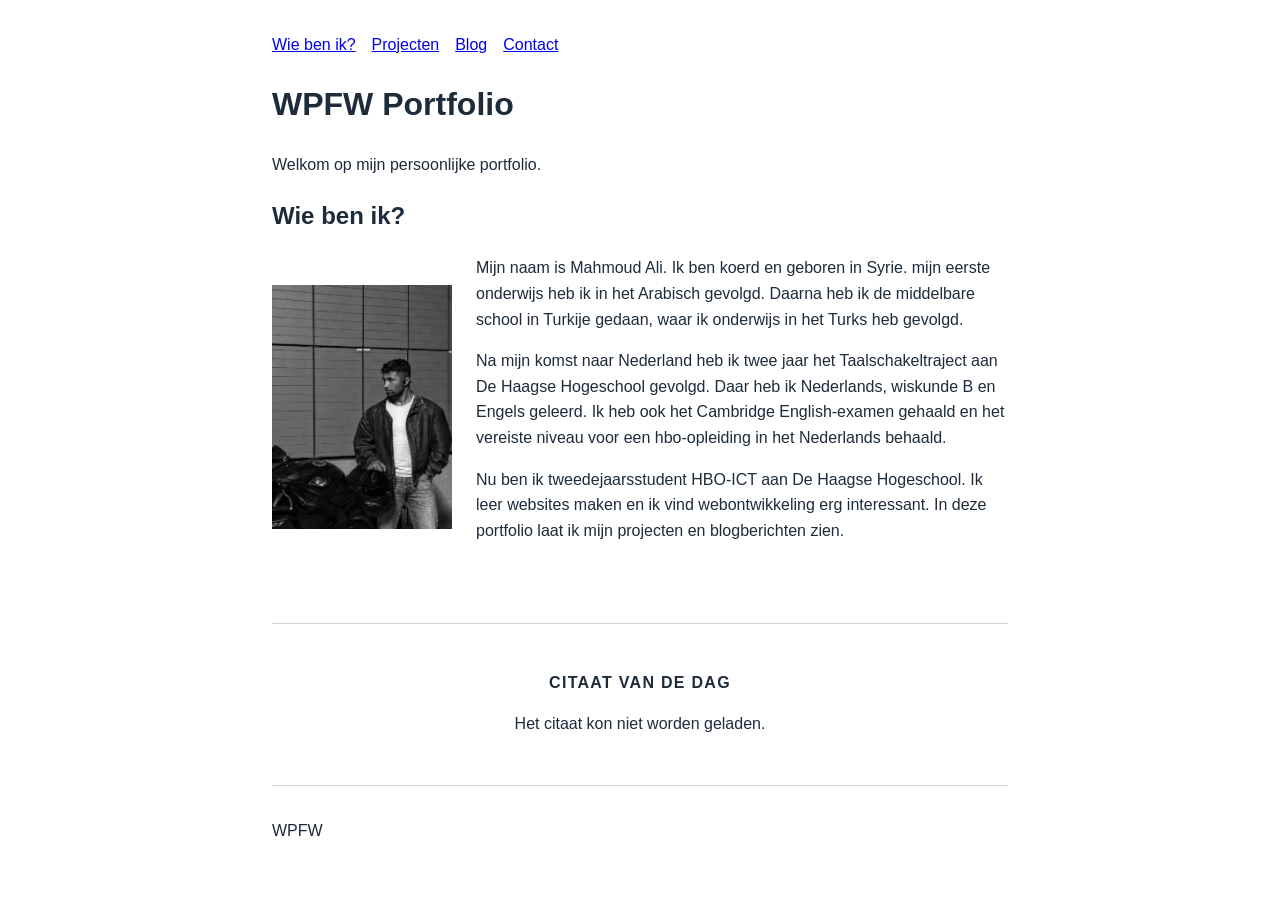
<file: index.html>
<!doctype html>
<html lang="nl">
<head>
    <meta charset="UTF-8">
    <meta name="viewport" content="width=device-width, initial-scale=1.0">
    <title>WPFW Portfolio</title>
    <link rel="stylesheet" href="style.css">
</head>
<body>
    <header>
        <nav aria-label="Hoofdnavigatie">
            <a href="index.html">Wie ben ik?</a>
            <a href="projecten.html">Projecten</a>
            <a href="blog.html">Blog</a>
            <a href="contact.html">Contact</a>
        </nav>
    </header>

    <main>
        <h1>WPFW Portfolio</h1>
        <p>Welkom op mijn persoonlijke portfolio.</p>

        <section>
            <h2>Wie ben ik?</h2>
            <div class="about-content">
                <img src="images/mahmoud-ali.jpeg" alt="Foto van Mahmoud Ali" width="180" height="244">
                <div>
                    <p>Mijn naam is Mahmoud Ali. Ik ben koerd en geboren in Syrie. mijn eerste onderwijs heb ik in het Arabisch gevolgd. Daarna heb ik de middelbare school in Turkije gedaan, waar ik onderwijs in het Turks heb gevolgd.</p>
                    <p>Na mijn komst naar Nederland heb ik twee jaar het Taalschakeltraject aan De Haagse Hogeschool gevolgd. Daar heb ik Nederlands, wiskunde B en Engels geleerd. Ik heb ook het Cambridge English-examen gehaald en het vereiste niveau voor een hbo-opleiding in het Nederlands behaald.</p>
                    <p>Nu ben ik tweedejaarsstudent HBO-ICT aan De Haagse Hogeschool. Ik leer websites maken en ik vind webontwikkeling erg interessant. In deze portfolio laat ik mijn projecten en blogberichten zien.</p>
        </div>
      </div>
        </section>

        <section class="daily-quote" aria-labelledby="quote-heading">
            <h2 id="quote-heading">Citaat van de dag</h2>
            <p id="quote-status" aria-live="polite">Laden...</p>
            <div id="quote-result"></div>
        </section>
    </main>

    <footer>
        <p> WPFW</p>
    </footer>
    <script src="quote.js"></script>
</body>
</html>
</file>
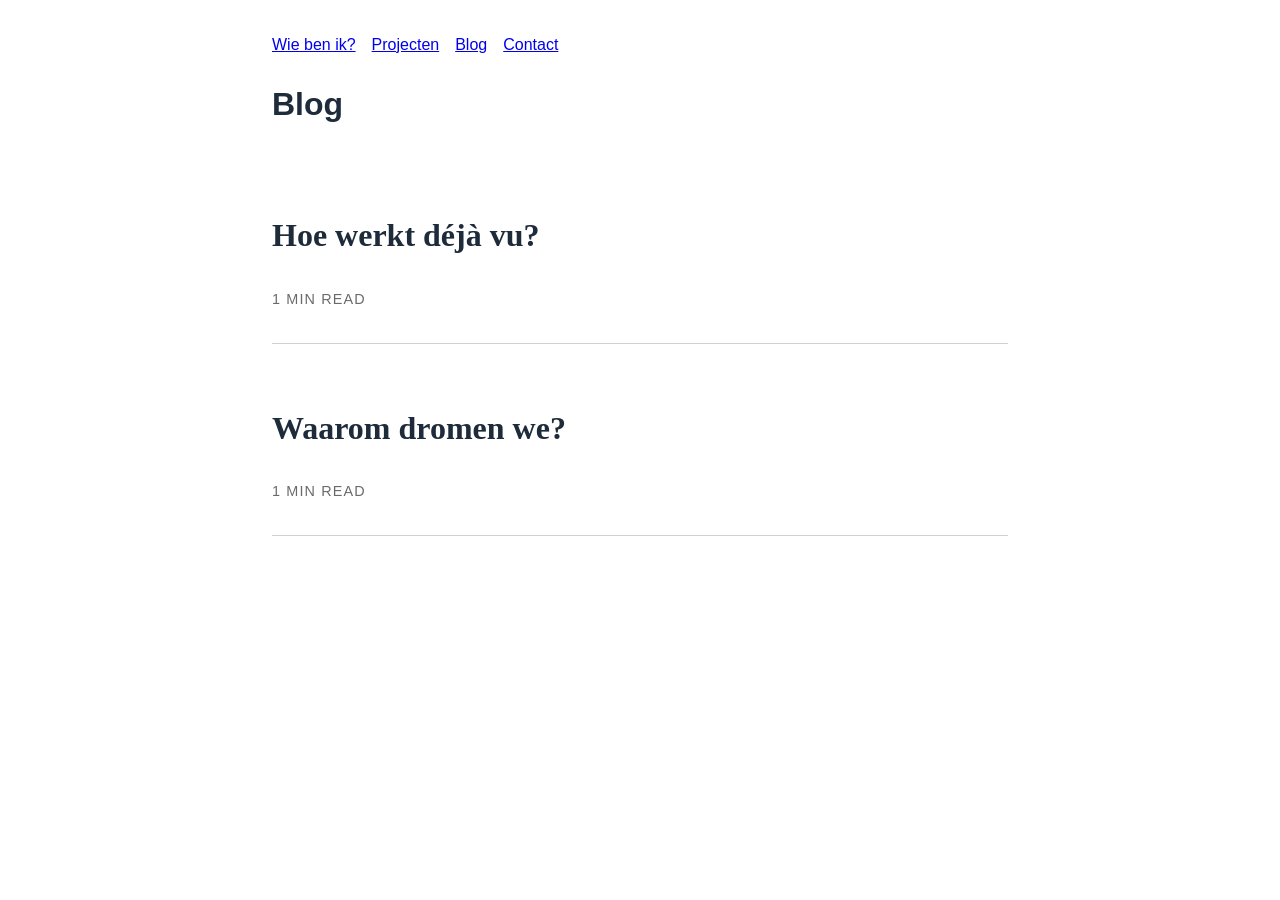
<file: blog.html>
<!doctype html>
<html lang="nl">
<head>
    <meta charset="UTF-8">
    <meta name="viewport" content="width=device-width, initial-scale=1.0">
    <title>Blog | WPFW Portfolio</title>
    <link rel="stylesheet" href="style.css">
</head>
<body class="blog-overview">
    <header>
        <nav aria-label="Hoofdnavigatie">
            <a href="index.html">Wie ben ik?</a>
            <a href="projecten.html">Projecten</a>
            <a href="blog.html">Blog</a>
            <a href="contact.html">Contact</a>
        </nav>
    </header>

    <main>
        <h1>Blog</h1>

        <article>
            <h2><a href="dejavu.html">Hoe werkt déjà vu?</a></h2>
            <p class="reading-time">1 MIN READ</p>
            <p>
                Déjà vu (het gevoel dat je iets al eerder hebt meegemaakt) is een vreemde ervaring.
                Vaak duurt het maar een paar seconden. Wetenschappers denken dat het te maken
                kan hebben met de manier waarop onze hersenen herinneringen verwerken.
            </p>
        </article>

        <article>
            <h2><a href="dromen.html">Waarom dromen we?</a></h2>
            <p class="reading-time">1 MIN READ</p>
            <p>
                Mensen dromen bijna elke nacht, maar we weten nog steeds niet precies waarom.
                Dromen kunnen te maken hebben met herinneringen, emoties en dingen die we
                overdag meemaken.
            </p>
        </article>
    </main>
</body>
</html>
</file>
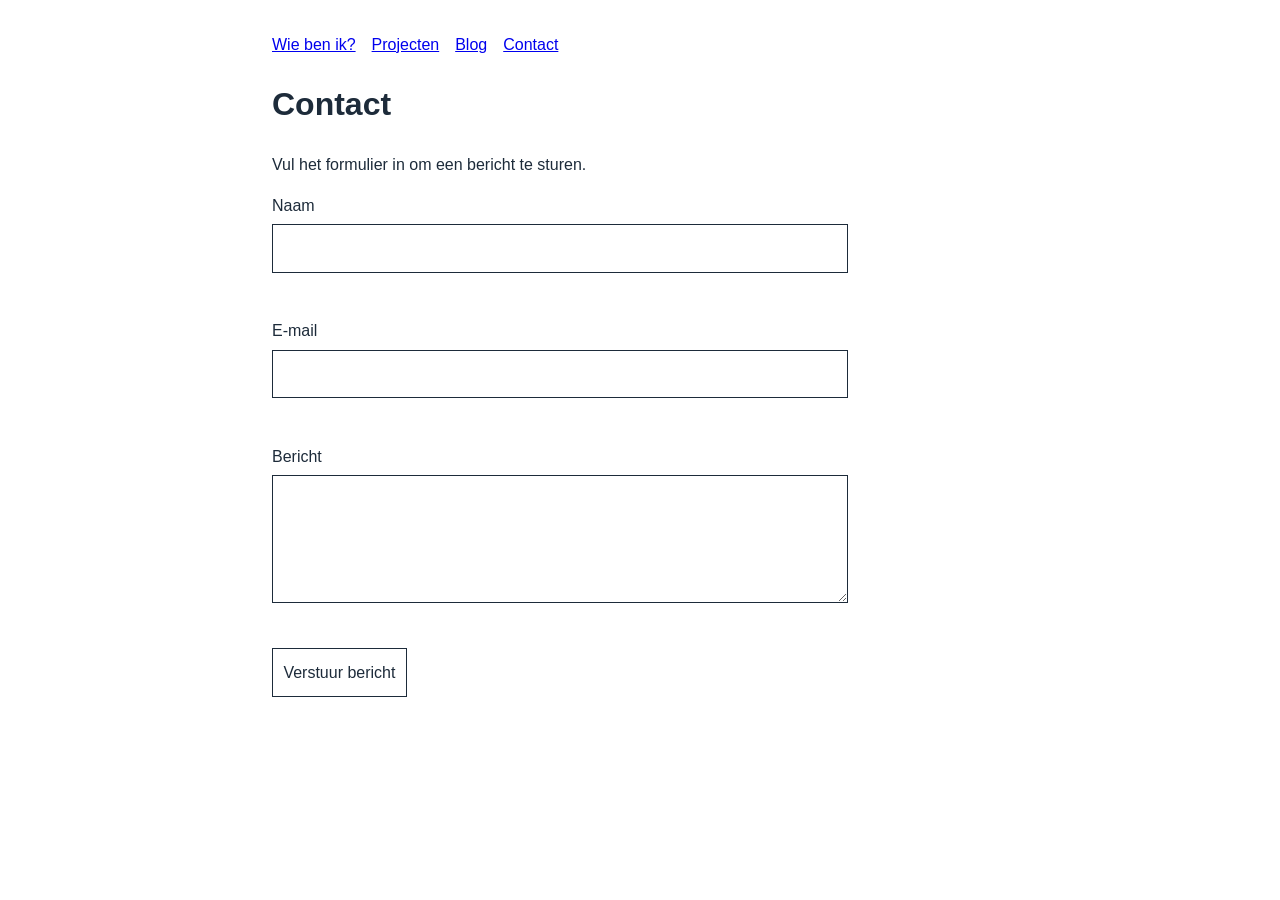
<file: contact.html>
<!doctype html>
<html lang="nl">
<head>
    <meta charset="UTF-8">
    <meta name="viewport" content="width=device-width, initial-scale=1.0">
    <title>Contact | WPFW Portfolio</title>
    <link rel="stylesheet" href="style.css">
</head>
<body>
    <header>
        <nav aria-label="Hoofdnavigatie">
            <a href="index.html">Wie ben ik?</a>
            <a href="projecten.html">Projecten</a>
            <a href="blog.html">Blog</a>
            <a href="contact.html">Contact</a>
        </nav>
    </header>

    <main>
        <h1>Contact</h1>
        <p>Vul het formulier in om een bericht te sturen.</p>

        <form id="contact-form" class="contact-form" novalidate>
            <div class="form-field">
                <label for="naam">Naam</label>
                <input id="naam" name="naam" type="text" required minlength="2" aria-describedby="naam-error" aria-invalid="false">
                <span id="naam-error" class="form-error" role="alert"></span>
            </div>

            <div class="form-field">
                <label for="email">E-mail</label>
                <input id="email" name="email" type="email" required aria-describedby="email-error" aria-invalid="false">
                <span id="email-error" class="form-error" role="alert"></span>
            </div>

            <div class="form-field">
                <label for="bericht">Bericht</label>
                <textarea id="bericht" name="bericht" required minlength="10" aria-describedby="bericht-error" aria-invalid="false"></textarea>
                <span id="bericht-error" class="form-error" role="alert"></span>
            </div>

            <button type="submit">Verstuur bericht</button>
            <div id="form-status" class="form-status" aria-live="polite"></div>
        </form>
    </main>

    <script src="contact.js"></script>
</body>
</html>
</file>
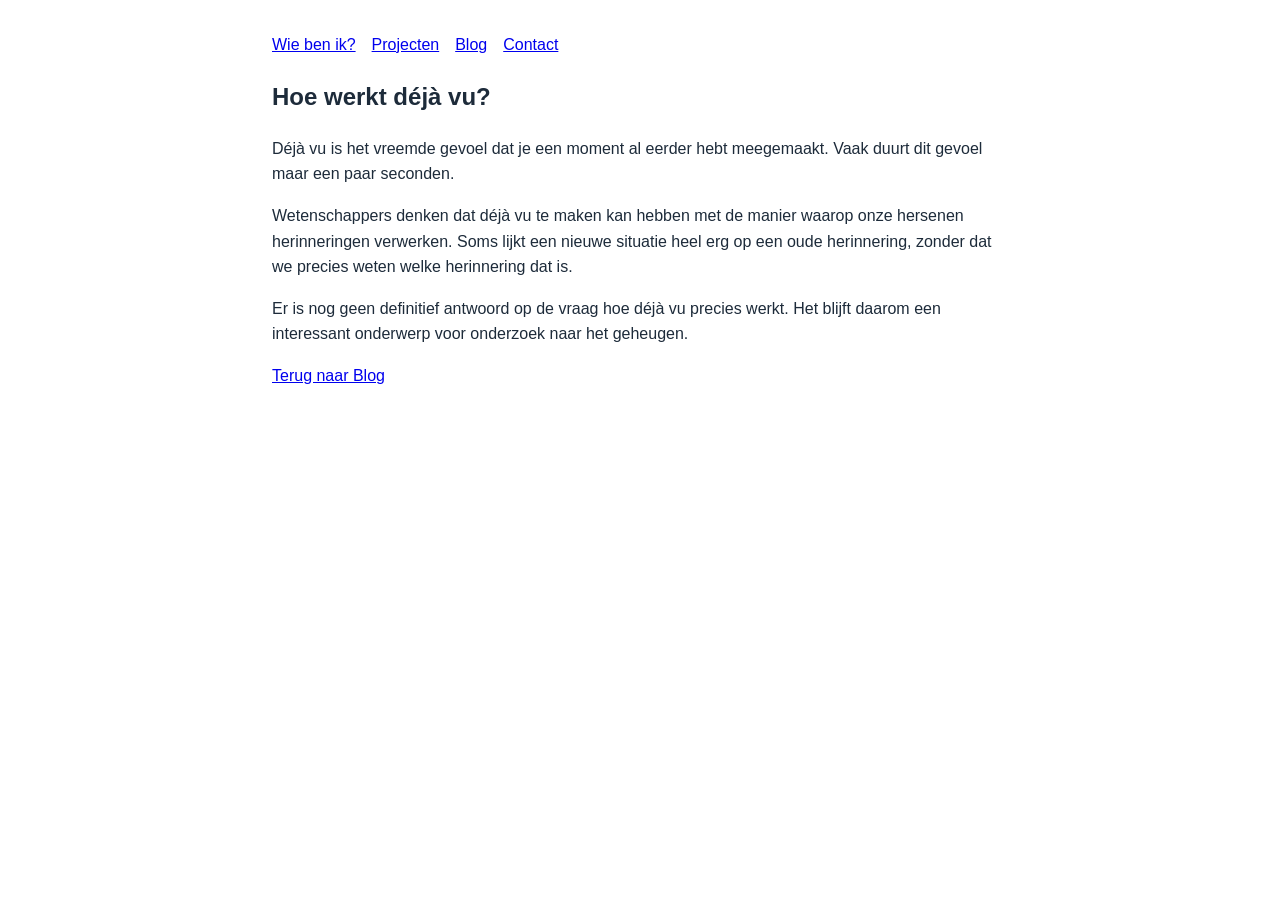
<file: dejavu.html>
<!doctype html>
<html lang="nl">
<head>
    <meta charset="UTF-8">
    <meta name="viewport" content="width=device-width, initial-scale=1.0">
    <title>Hoe werkt déjà vu? | Blog</title>
    <link rel="stylesheet" href="style.css">
</head>
<body>
    <header>
    <nav aria-label="Hoofdnavigatie">
      <a href="index.html">Wie ben ik?</a>
      <a href="projecten.html">Projecten</a>
      <a href="blog.html">Blog</a>
      <a href="contact.html">Contact</a>
    </nav>
  </header>
    <main>
    <article>
      <h1>Hoe werkt déjà vu?</h1>
      <p>Déjà vu is het vreemde gevoel dat je een moment al eerder hebt meegemaakt. Vaak duurt dit gevoel maar een paar seconden.</p>
      <p>Wetenschappers denken dat déjà vu te maken kan hebben met de manier waarop onze hersenen herinneringen verwerken. Soms lijkt een nieuwe situatie heel erg op een oude herinnering, zonder dat we precies weten welke herinnering dat is.</p>
      <p>Er is nog geen definitief antwoord op de vraag hoe déjà vu precies werkt. Het blijft daarom een interessant onderwerp voor onderzoek naar het geheugen.</p>
            <p><a href="blog.html">Terug naar Blog</a></p>
    </article>
  </main>
</body>
</html>
</file>
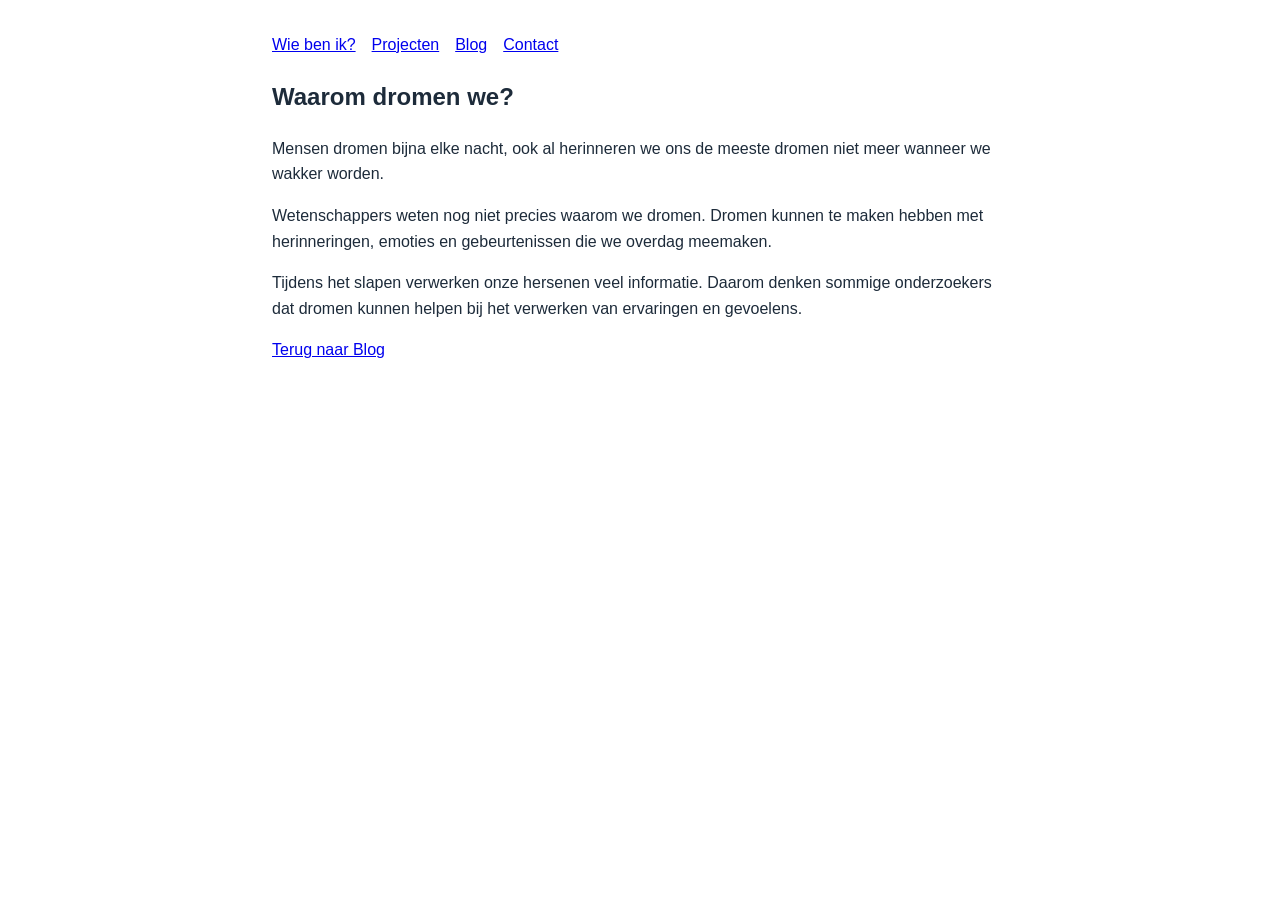
<file: dromen.html>
<!doctype html>
<html lang="nl">
<head>
    <meta charset="UTF-8">
    <meta name="viewport" content="width=device-width, initial-scale=1.0">
    <title>Waarom dromen we? | Blog</title>
    <link rel="stylesheet" href="style.css">
</head>
<body>
    <header>
    <nav aria-label="Hoofdnavigatie">
      <a href="index.html">Wie ben ik?</a>
      <a href="projecten.html">Projecten</a>
      <a href="blog.html">Blog</a>
      <a href="contact.html">Contact</a>
    </nav>
  </header>
    <main>
    <article>
      <h1>Waarom dromen we?</h1>
      <p>Mensen dromen bijna elke nacht, ook al herinneren we ons de meeste dromen niet meer wanneer we wakker worden.</p>
      <p>Wetenschappers weten nog niet precies waarom we dromen. Dromen kunnen te maken hebben met herinneringen, emoties en gebeurtenissen die we overdag meemaken.</p>
      <p>Tijdens het slapen verwerken onze hersenen veel informatie. Daarom denken sommige onderzoekers dat dromen kunnen helpen bij het verwerken van ervaringen en gevoelens.</p>
            <p><a href="blog.html">Terug naar Blog</a></p>
    </article>
  </main>
</body>
</html>
</file>
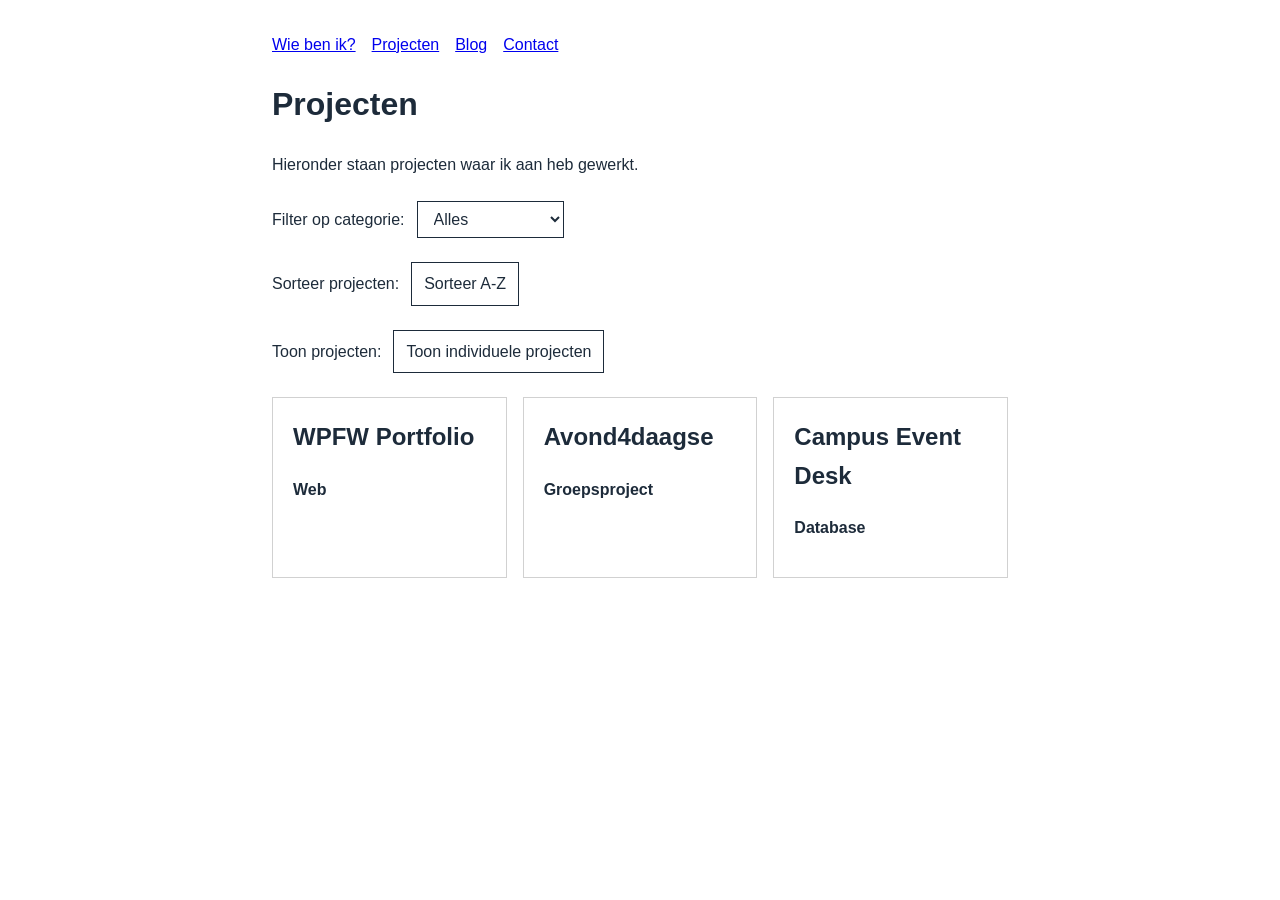
<file: projecten.html>
<!doctype html>
<html lang="nl">
<head>
    <meta charset="UTF-8">
    <meta name="viewport" content="width=device-width, initial-scale=1.0">
    <title>Projecten | WPFW Portfolio</title>
    <link rel="stylesheet" href="style.css">
</head>
<body>
    <header>
        <nav aria-label="Hoofdnavigatie">
            <a href="index.html">Wie ben ik?</a>
            <a href="projecten.html">Projecten</a>
            <a href="blog.html">Blog</a>
            <a href="contact.html">Contact</a>
        </nav>
    </header>

    <main>
        <h1>Projecten</h1>
        <p>Hieronder staan projecten waar ik aan heb gewerkt.</p>

        <div class="project-control" aria-label="Projecten filteren">
            <label for="project-category">Filter op categorie:</label>
            <select id="project-category">
                <option value="Alles">Alles</option>
                <option value="Web">Web</option>
                <option value="Groepsproject">Groepsproject</option>
                <option value="Database">Database</option>
            </select>
        </div>

        <div class="project-control">
            <p>Sorteer projecten:</p>
            <button type="button" id="sorteer-az">Sorteer A-Z</button>
        </div>

        <div class="project-control">
            <p>Toon projecten:</p>
            <button type="button" id="toon-individuele" aria-pressed="false">Toon individuele projecten</button>
        </div>

        <section id="projecten" class="project-grid" aria-label="Projectenlijst"></section>
    </main>
    <script src="script.js"></script>
</body>
</html>
</file>
<file: style.css>
* {
  box-sizing: border-box;
}

body {
  max-width: 800px;
  margin: 0 auto;
  padding: 2rem;
  color: #1d2b3a;
  font-family: "Trebuchet MS", "Segoe UI", sans-serif;
  line-height: 1.6;
}

.about-content {
  display: flex;
  align-items: center;
  gap: 1.5rem;
}

.about-content img {
  flex-shrink: 0;
}

.about-content > div > p:first-child {
  margin-top: 0;
}

nav {
  display: flex;
  flex-wrap: wrap;
  gap: 1rem;
}

.project-control {
  display: flex;
  flex-wrap: wrap;
  gap: 0.75rem;
  align-items: center;
  margin: 1.5rem 0;
}

.project-control p {
  margin: 0;
}

.project-control select,
.project-control button {
  padding: 0.5rem 0.75rem;
  border: 1px solid #1d2b3a;
  background: white;
  color: #1d2b3a;
  font: inherit;
  cursor: pointer;
}

.project-grid {
  display: grid;
  grid-template-columns: repeat(auto-fit, minmax(14rem, 1fr));
  gap: 1rem;
}

.project-grid article {
  border: 1px solid #d1d1d1;
  padding: 1.25rem;
}

.project-grid h2 {
  margin-top: 0;
}

.project-category {
  font-weight: bold;
}

.contact-form {
  max-width: 36rem;
}

.form-field {
  display: grid;
  gap: 0.35rem;
  margin-bottom: 1rem;
}

.form-field input,
.form-field textarea,
.contact-form button {
  padding: 0.65rem;
  border: 1px solid #1d2b3a;
  color: #1d2b3a;
  font: inherit;
}

.form-field textarea {
  min-height: 8rem;
  resize: vertical;
}

.contact-form button {
  background: white;
  cursor: pointer;
}

.form-error {
  display: block;
  color: #a40000;
  min-height: 1.5rem;
  margin: 0;
}

.form-status {
  font-weight: bold;
}

.daily-quote {
  border-top: 1px solid #d1d1d1;
  border-bottom: 1px solid #d1d1d1;
  margin: 4rem 0 2rem;
  padding: 2rem 0;
  text-align: center;
}

.daily-quote h2 {
  font-size: 1rem;
  letter-spacing: 0.08em;
  text-transform: uppercase;
}

.daily-quote blockquote {
  font-family: Georgia, "Times New Roman", serif;
  font-size: 1.4rem;
  font-style: italic;
  margin: 1rem 0 0.5rem;
}

.quote-author {
  margin: 0;
}

.blog-overview main > article {
  border-bottom: 1px solid #d1d1d1;
  padding: 2rem 0;
}

.blog-overview main > article > p:not(.reading-time) {
  display: none;
}

.blog-overview main > article h2 {
  font-family: Georgia, "Times New Roman", serif;
  font-size: 2rem;
}

.blog-overview main > article h2 a {
  color: inherit;
  text-decoration: none;
}

.reading-time {
  color: #6a6a6a;
  font-size: 0.9rem;
  letter-spacing: 0.08em;
  margin: 0.5rem 0 0;
}

@media (max-width: 768px) {
  body {
    padding: 1.5rem;
  }
}

@media (max-width: 480px) {
  body {
    padding: 1rem;
  }

  nav {
    flex-direction: column;
  }

  .about-content {
    flex-direction: column;
  }

  .daily-quote blockquote {
    font-size: 1.2rem;
  }

}
</file>
